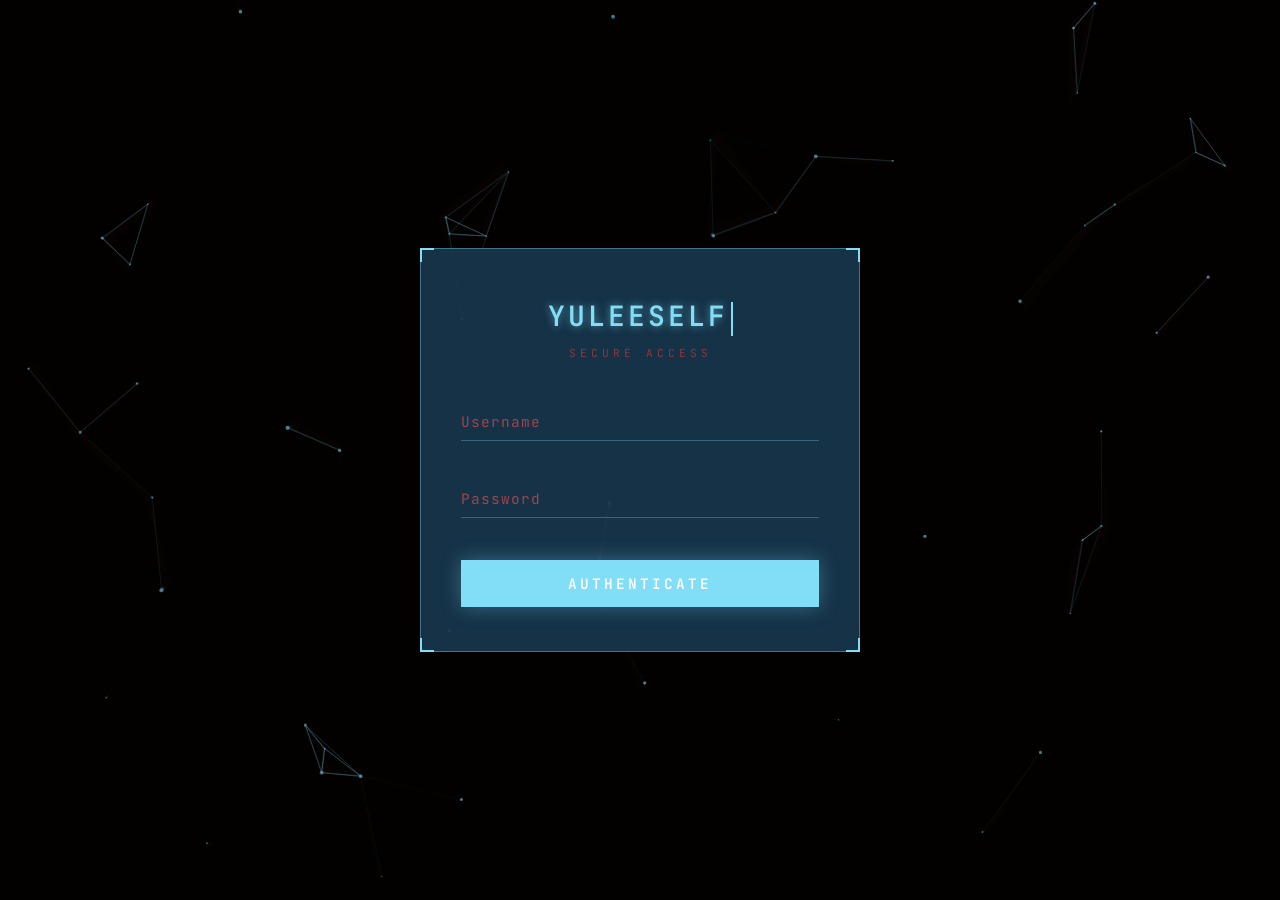
<file: dashboard/templates/login.html>
<!--
  This file is part of YuleeSelf-UwU.
  Copyright (c) 2025-Present Routo

  YuleeSelf-UwU is free software: you can redistribute it and/or modify
  it under the terms of the GNU General Public License as published by
  the Free Software Foundation, either version 3 of the License, or
  (at your option) any later version.

  You should have received a copy of the GNU General Public License
  along with YuleeSelf-UwU. If not, see <https://www.gnu.org/licenses/>.
-->


<!DOCTYPE html>
<html lang="en">

<head>
    <meta charset="UTF-8">
    <title>YULEESELF — Auth</title>
    <link rel="icon" type="image/png" href="/static/assets/yuleelogo.png">
    <meta name="viewport" content="width=device-width, initial-scale=1.0">
    <link rel="preconnect" href="https://fonts.googleapis.com">
    <link rel="preconnect" href="https://fonts.gstatic.com" crossorigin>
    <link
        href="https://fonts.googleapis.com/css2?family=JetBrains+Mono:wght@300;400;600&family=Outfit:wght@300;400;600&display=swap"
        rel="stylesheet">
    <style>
        *,
        *::before,
        *::after {
            margin: 0;
            padding: 0;
            box-sizing: border-box;
        }

        :root {
            --red: #82ddf7;
            --red-dim: rgba(130,221,247, 0.4);
            --red-faint: rgba(130,221,247, 0.08);
            --red-glow: rgba(130,221,247, 0.6);
            --bg: #102437;
            --panel: rgba(24, 56, 79, 0.91);
            --text: #e9f9ff;
            --mono: 'JetBrains Mono', monospace;
            --sans: 'Outfit', sans-serif;
        }

        html,
        body {
            height: 100%;
            width: 100%;
            overflow: hidden;
            background: var(--bg);
            font-family: var(--sans);
        }


        #bgCanvas {
            position: fixed;
            inset: 0;
            z-index: 0;
        }


        body::before {
            content: '';
            position: fixed;
            inset: 0;
            z-index: 1;
            pointer-events: none;
            background: repeating-linear-gradient(0deg,
                    transparent,
                    transparent 2px,
                    rgba(0, 0, 0, 0.07) 2px,
                    rgba(0, 0, 0, 0.07) 4px);
        }


        .wrapper {
            position: fixed;
            inset: 0;
            z-index: 2;
            display: flex;
            justify-content: center;
            align-items: center;
            padding: 16px;
        }

        .card {
            width: 100%;
            max-width: 400px;
            padding: 48px 40px 44px;
            background: var(--panel);
            border: 1px solid var(--red-dim);
            position: relative;
            transition: border-color 0.6s ease, box-shadow 0.6s ease;
        }

        .card::before,
        .card::after,
        .card .corner-br,
        .card .corner-bl {
            content: '';
            position: absolute;
            width: 14px;
            height: 14px;
            border-color: var(--red);
            border-style: solid;
        }

        .card::before {
            top: -1px;
            left: -1px;
            border-width: 2px 0 0 2px;
        }

        .card::after {
            top: -1px;
            right: -1px;
            border-width: 2px 2px 0 0;
        }

        .card .corner-br {
            bottom: -1px;
            right: -1px;
            border-width: 0 2px 2px 0;
        }

        .card .corner-bl {
            bottom: -1px;
            left: -1px;
            border-width: 0 0 2px 2px;
        }


        .card__title {
            font-family: var(--mono);
            font-size: clamp(1.3rem, 4vw, 1.75rem);
            font-weight: 600;
            color: var(--red);
            text-shadow: 0 0 8px var(--red-glow);
            letter-spacing: 3px;
            text-transform: uppercase;
            text-align: center;
            margin-bottom: 10px;
            min-height: 2.2rem;
        }

        .card__title .cursor {
            display: inline-block;
            width: 2px;
            height: 1.2em;
            background: var(--red);
            margin-left: 3px;
            vertical-align: middle;
            animation: blink 1s step-end infinite;
        }

        @keyframes blink {
            50% {
                opacity: 0;
            }
        }


        .card__sub {
            font-family: var(--mono);
            font-size: 0.7rem;
            color: rgba(255, 60, 60, 0.5);
            letter-spacing: 4px;
            text-transform: uppercase;
            text-align: center;
            margin-bottom: 38px;
        }

        .error-msg {
            font-family: var(--mono);
            font-size: 0.8rem;
            color: #ff718a;
            letter-spacing: 1px;
            text-align: center;
            margin-bottom: 18px;
            display: none;
            animation: fadeIn 0.3s ease;
        }

        @keyframes fadeIn {
            from {
                opacity: 0;
                transform: translateY(-4px);
            }

            to {
                opacity: 1;
                transform: translateY(0);
            }
        }


        .field {
            position: relative;
            margin-bottom: 34px;
        }

        .field input {
            width: 100%;
            padding: 14px 0 8px;
            background: transparent;
            border: none;
            border-bottom: 1px solid rgba(130,221,247, 0.3);
            color: #fff;
            font-family: var(--sans);
            font-size: 1rem;
            outline: none;
            caret-color: var(--red);
            transition: border-color 0.3s ease;
        }

        .field label {
            position: absolute;
            left: 0;
            top: 14px;
            font-family: var(--mono);
            font-size: 0.9rem;
            color: rgba(255, 80, 80, 0.6);
            letter-spacing: 1px;
            pointer-events: none;
            transition: top 0.25s cubic-bezier(0.25, 0.8, 0.25, 1),
                font-size 0.25s cubic-bezier(0.25, 0.8, 0.25, 1),
                color 0.25s ease;
        }


        .field input:focus+label,
        .field input:not(:placeholder-shown)+label {
            top: -6px;
            font-size: 0.68rem;
            color: var(--red);
            text-shadow: 0 0 6px rgba(130,221,247, 0.5);
        }

        .field input:focus {
            border-bottom-color: var(--red);
            box-shadow: 0 6px 8px -6px rgba(130,221,247, 0.4);
        }

        /* ── auth button ── */
        #loginBtn {
            width: 100%;
            padding: 14px;
            margin-top: 8px;
            background: var(--red);
            color: #fff;
            border: none;
            font-family: var(--mono);
            font-size: 0.9rem;
            font-weight: 600;
            letter-spacing: 3px;
            text-transform: uppercase;
            cursor: pointer;
            /* smooth all transitions */
            transition: background 0.2s cubic-bezier(0.4, 0, 0.2, 1),
                box-shadow 0.2s cubic-bezier(0.4, 0, 0.2, 1),
                transform 0.15s cubic-bezier(0.4, 0, 0.2, 1),
                color 0.2s ease;
            box-shadow: 0 0 20px rgba(130,221,247, 0.35);
            position: relative;
            overflow: hidden;
        }

        #loginBtn::after {
            content: '';
            position: absolute;
            inset: 0;
            background: rgba(255, 255, 255, 0);
            transition: background 0.15s ease;
        }

        #loginBtn:hover {
            background: #78d7f2;
            box-shadow: 0 0 28px rgba(130,221,247, 0.6);
        }

        #loginBtn:active {
            transform: scale(0.96);
            background: #3787ae;
            box-shadow: 0 0 10px rgba(130,221,247, 0.4);
        }

        #loginBtn:active::after {
            background: rgba(255, 255, 255, 0.06);
        }

        .card.success {
            border-color: #00ff88;
            box-shadow: 0 0 40px rgba(0, 255, 136, 0.2), inset 0 0 30px rgba(0, 255, 136, 0.04);
        }

        .card.success .card__title {
            color: #00ff88;
            text-shadow: 0 0 12px rgba(0, 255, 136, 0.8);
        }

        .card.success::before,
        .card.success::after,
        .card.success .corner-br,
        .card.success .corner-bl {
            border-color: #00ff88;
        }

        #loginBtn.success-btn {
            background: #00c86e;
            box-shadow: 0 0 20px rgba(0, 255, 136, 0.5);
            color: #000;
        }

        /* ── snake animation for error ── */
        @keyframes shake {

            0%,
            100% {
                transform: translateX(0);
            }

            20% {
                transform: translateX(-8px);
            }

            40% {
                transform: translateX(8px);
            }

            60% {
                transform: translateX(-5px);
            }

            80% {
                transform: translateX(5px);
            }
        }

        .card.shake {
            animation: shake 0.4s ease;
        }

        /* ── responsive ── */
        @media (max-width: 480px) {
            .card {
                padding: 36px 24px 32px;
            }

            .card__title {
                letter-spacing: 2px;
            }
        }

        @media (max-width: 360px) {
            .card {
                padding: 28px 18px 26px;
            }
        }

        @media (min-width: 1200px) {
            .card {
                max-width: 440px;
            }
        }
    </style>
</head>

<body>

    <canvas id="bgCanvas"></canvas>

    <div class="wrapper">
        <div class="card" id="card">
            <span class="corner-br"></span>
            <span class="corner-bl"></span>

            <h1 class="card__title" id="heading"><span class="cursor" id="cur"></span></h1>
            <p class="card__sub">SECURE ACCESS</p>
            <div class="error-msg" id="error-display"></div>

            <form id="loginForm">
                <div class="field">
                    <input type="text" id="username" placeholder=" " required autocomplete="username">
                    <label for="username">Username</label>
                </div>
                <div class="field">
                    <input type="password" id="password" placeholder=" " required autocomplete="current-password">
                    <label for="password">Password</label>
                </div>
                <button type="submit" id="loginBtn">Authenticate</button>
            </form>
        </div>
    </div>

    <script>
        // ─── typing effect ─────────────────────────────────
        (function () {
            const text = "YULEESELF";
            const el = document.getElementById('heading');
            const cursor = document.getElementById('cur');
            let i = 0;
            function tick() {
                if (i < text.length) {
                    el.insertBefore(document.createTextNode(text[i]), cursor);
                    i++;
                    setTimeout(tick, 80);
                }
            }
            tick();
        })();

        let successTriggered = false;

        document.getElementById('loginForm').addEventListener('submit', function (e) {
            e.preventDefault();
            const u = document.getElementById('username').value;
            const p = document.getElementById('password').value;
            const err = document.getElementById('error-display');
            const btn = document.getElementById('loginBtn');
            const card = document.getElementById('card');

            btn.textContent = "Processing…";
            btn.style.pointerEvents = "none";
            err.style.display = 'none';

            fetch('/login', {
                method: 'POST',
                headers: { 'Content-Type': 'application/json' },
                body: JSON.stringify({ username: u, password: p })
            })
                .then(r => r.json())
                .then(data => {
                    if (data.success) {

                        card.classList.add('success');
                        btn.textContent = "Access Granted";
                        btn.classList.add('success-btn');
                        btn.style.pointerEvents = "none";


                        successTriggered = true;
                        spawnNetworkLines();

                        setTimeout(() => { window.location.href = '/'; }, 1900);
                    } else {
                        btn.textContent = "Authenticate";
                        btn.style.pointerEvents = "auto";
                        err.textContent = data.error || "Invalid credentials";
                        err.style.display = 'block';

                        card.classList.remove('shake');
                        void card.offsetWidth;
                        card.classList.add('shake');
                    }
                })
                .catch(() => {
                    btn.textContent = "Authenticate";
                    btn.style.pointerEvents = "auto";
                    err.textContent = "Connection Error";
                    err.style.display = 'block';
                });
        });

        // ─── canvas ────────────────────────────────────────
        const canvas = document.getElementById('bgCanvas');
        const ctx = canvas.getContext('2d');
        let W, H;

        function resize() {
            W = canvas.width = window.innerWidth;
            H = canvas.height = window.innerHeight;
        }
        window.addEventListener('resize', resize);
        resize();

        class Dot {
            constructor() { this.reset(); }
            reset() {
                this.x = Math.random() * W;
                this.y = Math.random() * H;
                this.vx = (Math.random() - 0.5) * 0.4;
                this.vy = (Math.random() - 0.5) * 0.4;
                this.r = Math.random() * 1.5 + 0.5;
            }
            step() {
                this.x += this.vx;
                this.y += this.vy;
                if (this.x < 0 || this.x > W) this.vx *= -1;
                if (this.y < 0 || this.y > H) this.vy *= -1;
            }
        }

        const DOTS = Array.from({ length: 55 }, () => new Dot());

        const network = [];
        function spawnNetworkLines() {
            const cx = W / 2, cy = H / 2;
            const generators = [
                () => ({ sx: Math.random() * W, sy: 0 }),
                () => ({ sx: Math.random() * W, sy: H }),
                () => ({ sx: 0, sy: Math.random() * H }),
                () => ({ sx: W, sy: Math.random() * H }),
            ];
            for (let i = 0; i < 80; i++) {
                const g = generators[Math.floor(Math.random() * generators.length)]();
                const delay = i * 18;                         // stagger
                network.push({
                    sx: g.sx, sy: g.sy,
                    cx: g.sx + (cx - g.sx) * (0.3 + Math.random() * 0.4),
                    cy: g.sy + (cy - g.sy) * (0.3 + Math.random() * 0.4),
                    tx: cx, ty: cy,
                    t: 0,
                    speed: 0.012 + Math.random() * 0.016,
                    delay,
                    elapsed: 0,
                    active: false,
                });
            }
        }

        let rafTime = 0;
        function drawNetworkLines(dt) {
            ctx.lineWidth = 1.2;
            network.forEach(n => {
                n.elapsed += dt;
                if (n.elapsed < n.delay) return;
                if (!n.active) n.active = true;
                n.t = Math.min(n.t + n.speed, 1);
                const t = n.t;
                const ex = (1 - t) * (1 - t) * n.sx + 2 * (1 - t) * t * n.cx + t * t * n.tx;
                const ey = (1 - t) * (1 - t) * n.sy + 2 * (1 - t) * t * n.cy + t * t * n.ty;

                // trail line
                ctx.strokeStyle = `rgba(0, 255, 120, ${0.6 * (1 - t * 0.6)})`;
                ctx.beginPath();
                ctx.moveTo(n.sx, n.sy);
                ctx.quadraticCurveTo(n.cx, n.cy, ex, ey);
                ctx.stroke();

                // leading dot
                ctx.fillStyle = `rgba(0, 255, 120, ${1 - t * 0.4})`;
                ctx.beginPath();
                ctx.arc(ex, ey, 2.5, 0, Math.PI * 2);
                ctx.fill();
            });
        }

        function loop(ts) {
            const dt = ts - rafTime;
            rafTime = ts;

            ctx.fillStyle = "rgba(5,0,0,0.22)";
            ctx.fillRect(0, 0, W, H);

            if (!successTriggered) {
                DOTS.forEach(d => d.step());
                for (let i = 0; i < DOTS.length; i++) {
                    for (let j = i + 1; j < DOTS.length; j++) {
                        const dx = DOTS[i].x - DOTS[j].x;
                        const dy = DOTS[i].y - DOTS[j].y;
                        const dist = Math.sqrt(dx * dx + dy * dy);
                        if (dist < 110) {
                            ctx.strokeStyle = `rgba(130,221,247,${(1 - dist / 110) * 0.35})`;
                            ctx.lineWidth = 0.5;
                            ctx.beginPath();
                            ctx.moveTo(DOTS[i].x, DOTS[i].y);
                            ctx.lineTo(DOTS[j].x, DOTS[j].y);
                            ctx.stroke();
                        }
                    }
                    ctx.fillStyle = "rgba(130,221,247,0.25)";
                    ctx.beginPath();
                    ctx.arc(DOTS[i].x, DOTS[i].y, DOTS[i].r, 0, Math.PI * 2);
                    ctx.fill();
                }
            } else {
                drawNetworkLines(dt);
            }

            requestAnimationFrame(loop);
        }
        requestAnimationFrame(ts => { rafTime = ts; requestAnimationFrame(loop); });
    </script>
</body>

</html>
</file>
